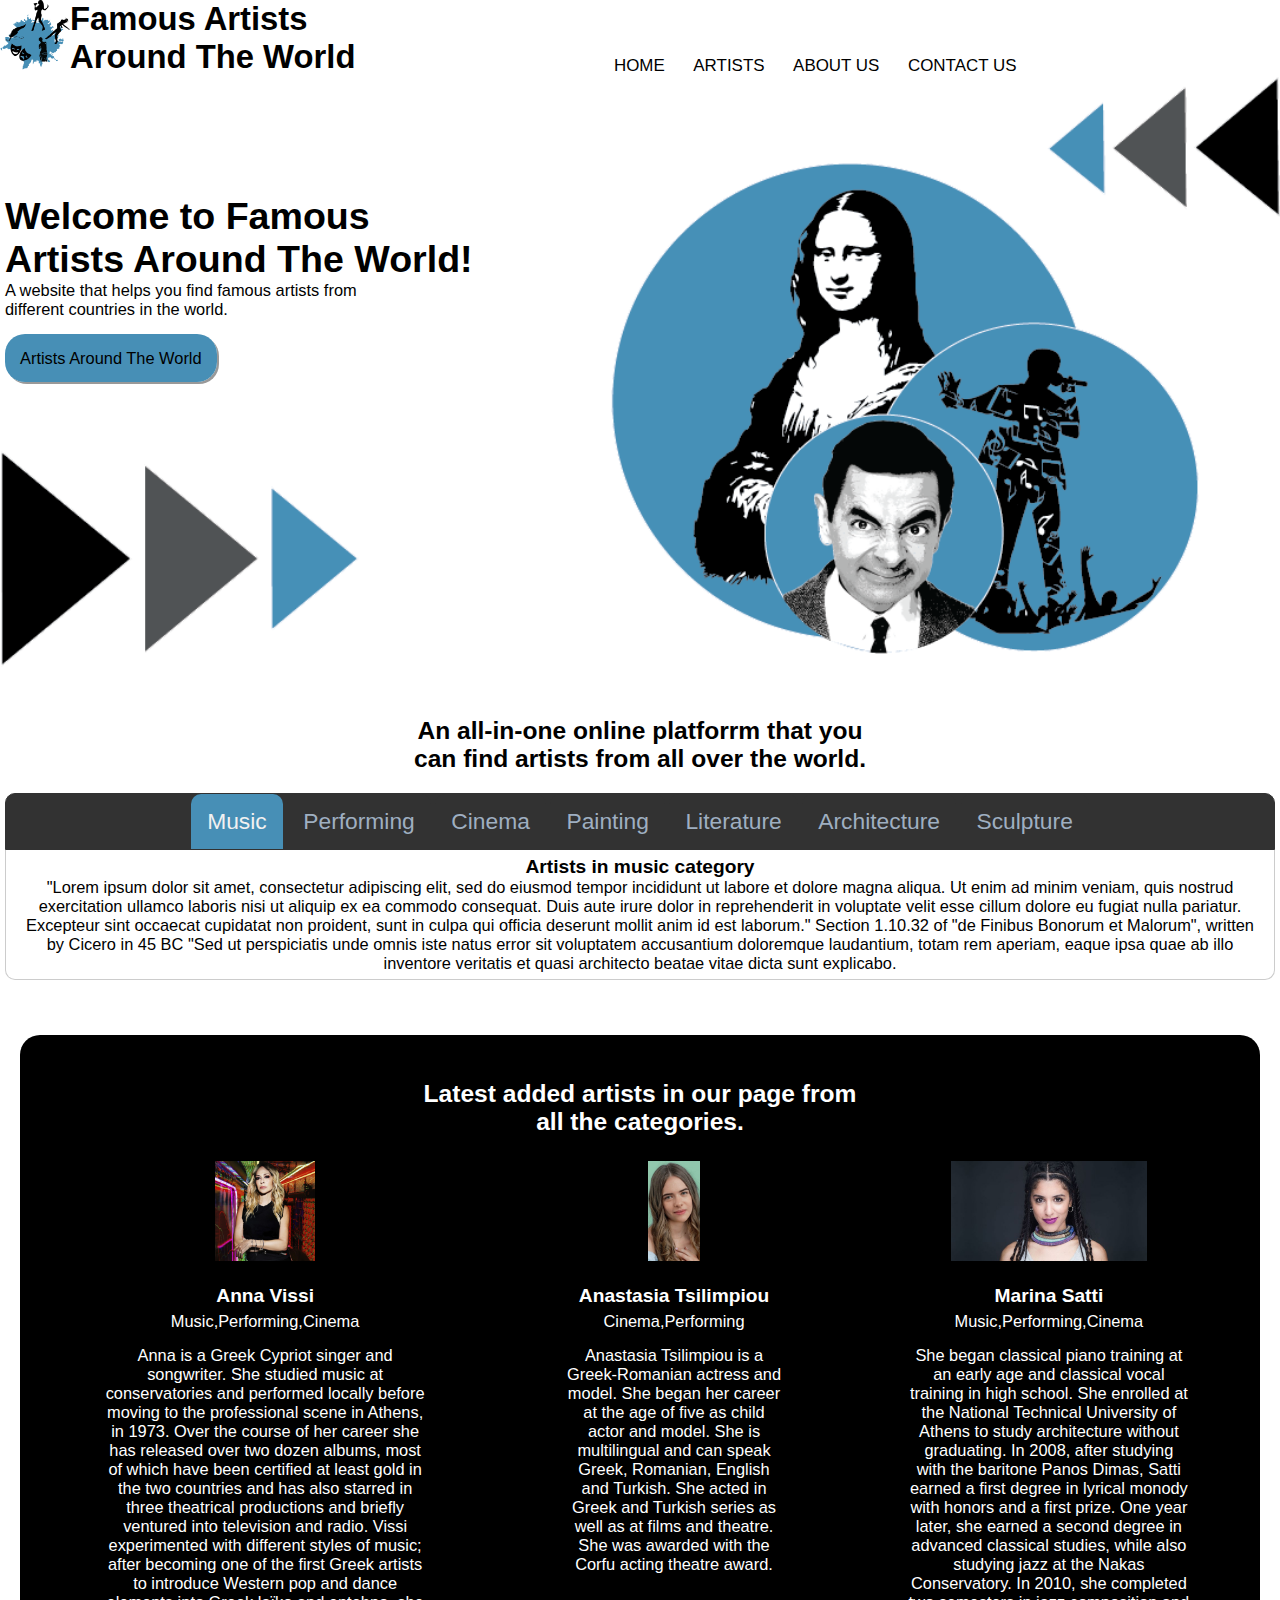
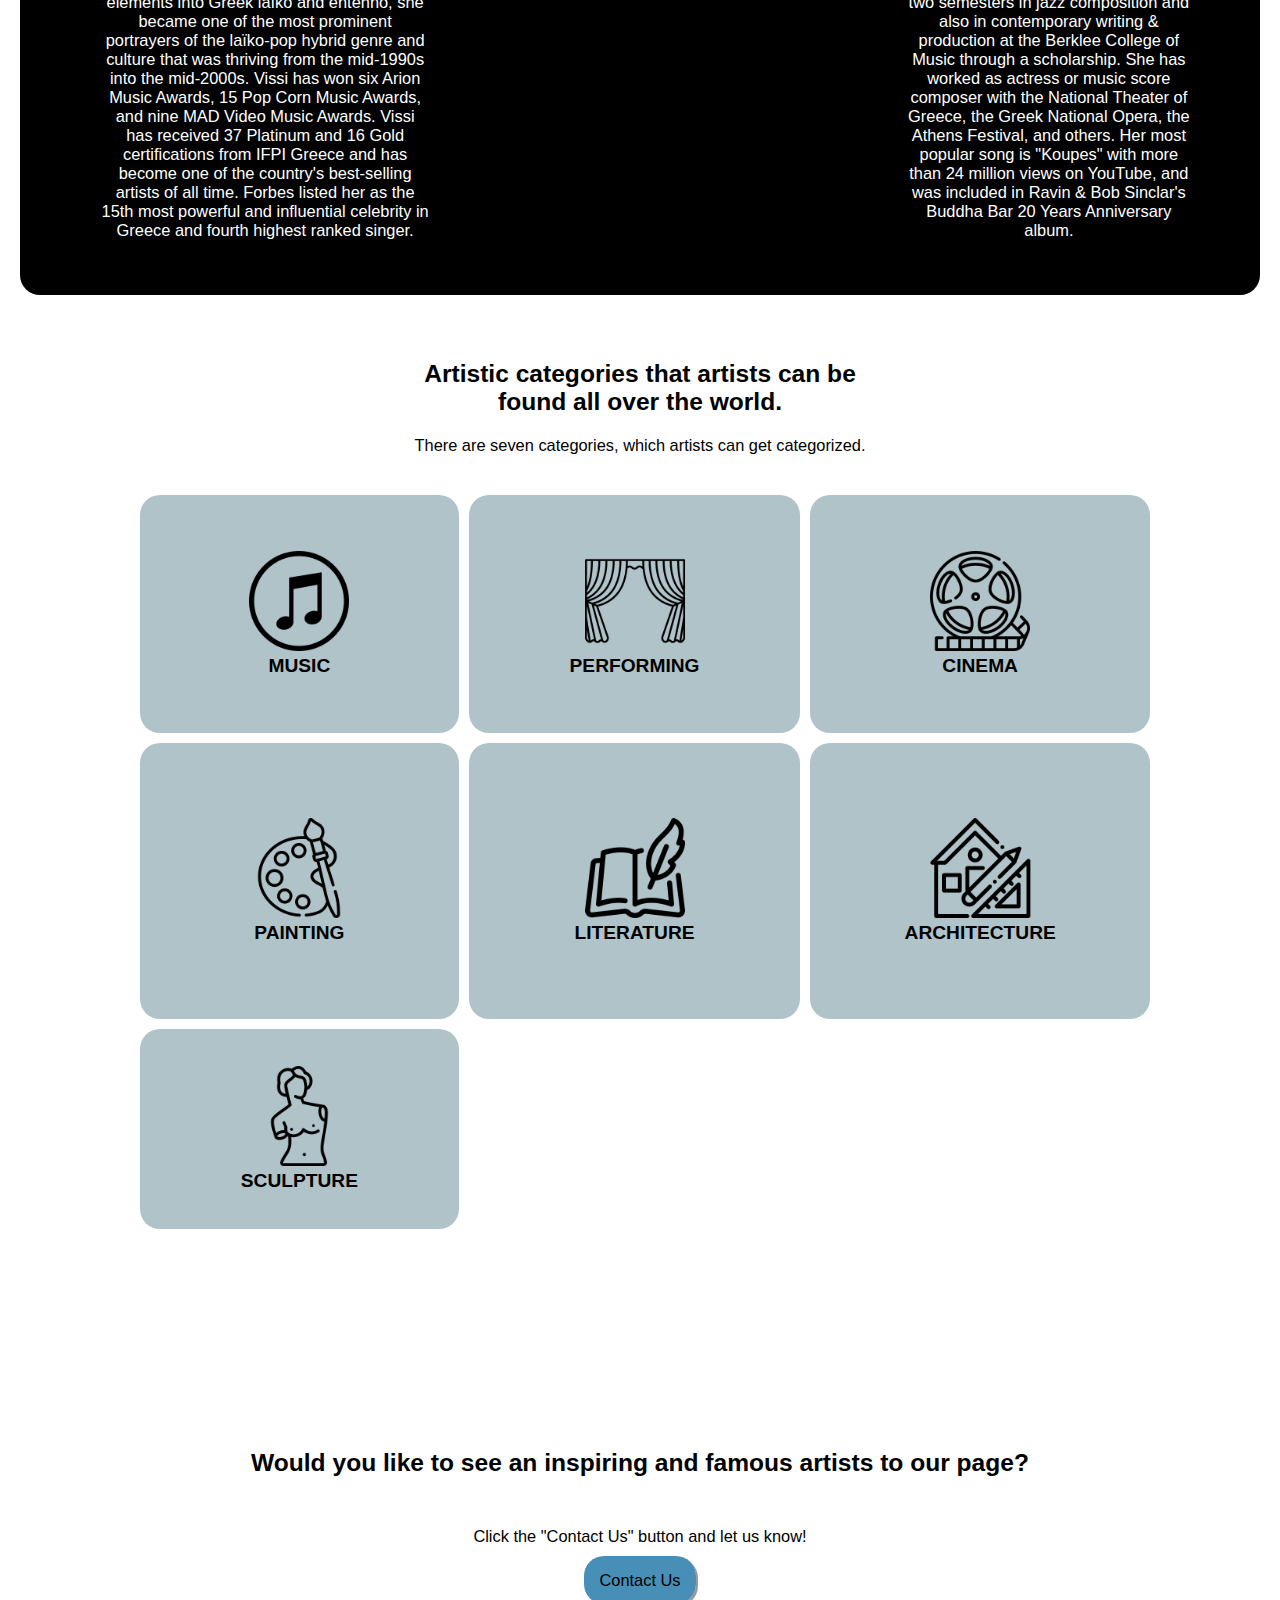
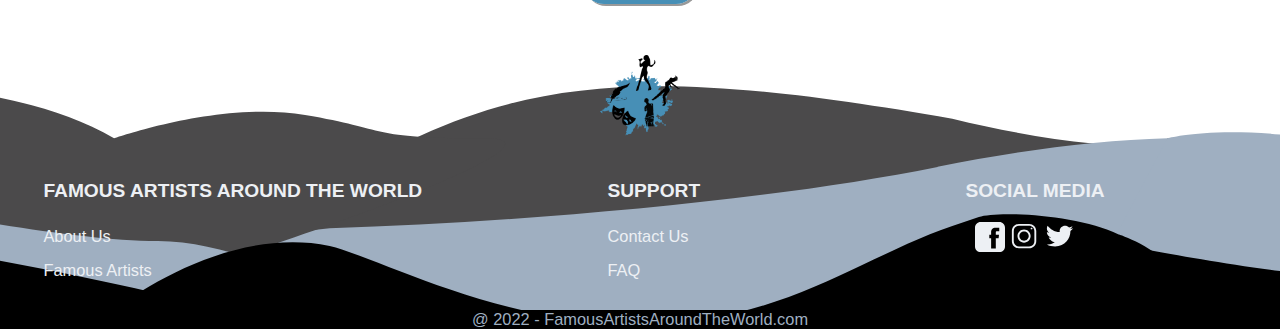
<file: index.html>
<!DOCTYPE html>
<html lang="en">
  
  <head>
    <meta name="viewport" content="width=device-width">
    <title>Famous Artists Around The World</title>
    <link rel="icon" type="image/x-icon" href="./images/artists_logo.png">
    <link rel="stylesheet" type="text/css" href="./css/styles.css" />
    <script src="./js/myfunctions.js"></script>
  </head>
  
  <body onload="getLatestArtists()">
    
    <div class="intro-section">
      
      <header>
        <div class="header-logo">
          <a href="./index.html"><img src="./images/artists_logo.png" alt="Logo" width="70" /></a>

          <h1 class="logo-heading">Famous Artists<br>Around The World</h1>
        </div>
        
        <div class="nav-bar">
          <a href="./index.html">HOME</a>
          <a href="./artists.html">ARTISTS</a>
          <a href="./aboutus.html">ABOUT US</a>
          <a href="./contactus.html">CONTACT US</a>
        </div>

        <input type="checkbox" id="hamburger-input" class="burger-shower" onchange="showOrHideElement('welcome')"/>
        <label id="hamburger-menu" for="hamburger-input">
          <nav id="sidebar-menu">
            <h3>Menu</h3>
            <a href="./index.html">HOME</a>
            <a href="./artists.html">ARTISTS</a>
            <a href="./aboutus.html">ABOUT US</a>
            <a href="./contactus.html">CONTACT US</a>
          </nav>
        </label>

        <div class="overlay"></div>
      </header>
      
      <div id="welcome" class="welcome-section">
        <img src="./images/artist background.png" alt="" />
        <div class="welcome-text">
          <h1>Welcome to Famous<br>Artists Around The World!</h1>
          <p>A website that helps you find famous artists from<br>different countries in the world.</p>
          
          <a class="body-btn" href="./artists.html">Artists Around The World</a>
        </div>
      </div>
    </div>
    
    
    <div class="artists-in-categories-section section" >
      <h2>An all-in-one online platforrm that you<br>can find artists from all over the world.</h2>
      <div class="tabs-container">
        <div class="tab">
          <button class="tablinks active" onclick="openCategory(event, 'Music')">Music</button>
          <button class="tablinks" onclick="openCategory(event, 'Performing')">Performing</button>
          <button class="tablinks" onclick="openCategory(event, 'Cinema')">Cinema</button>
          <button class="tablinks" onclick="openCategory(event, 'Painting')">Painting</button>
          <button class="tablinks" onclick="openCategory(event, 'Literature')">Literature</button>
          <button class="tablinks" onclick="openCategory(event, 'Architecture')">Architecture</button>
          <button class="tablinks" onclick="openCategory(event, 'Sculpture')">Sculpture</button>
        </div>

        <div id="Music" class="tabcontent">
          <h3>Artists in music category</h3>
          <p>"Lorem ipsum dolor sit amet, consectetur adipiscing elit, sed do eiusmod tempor incididunt ut labore et dolore magna aliqua. Ut enim ad minim veniam, quis nostrud exercitation ullamco laboris nisi ut aliquip ex ea commodo consequat. Duis aute irure dolor in reprehenderit in voluptate velit esse cillum dolore eu fugiat nulla pariatur. Excepteur sint occaecat cupidatat non proident, sunt in culpa qui officia deserunt mollit anim id est laborum."

            Section 1.10.32 of "de Finibus Bonorum et Malorum", written by Cicero in 45 BC
            "Sed ut perspiciatis unde omnis iste natus error sit voluptatem accusantium doloremque laudantium, totam rem aperiam, eaque ipsa quae ab illo inventore veritatis et quasi architecto beatae vitae dicta sunt explicabo.</p>
        </div>
        
        <div id="Performing" class="tabcontent">
          <h3>Artists in performing category</h3>
          <p>"Lorem ipsum dolor sit amet, consectetur adipiscing elit, sed do eiusmod tempor incididunt ut labore et dolore magna aliqua. Ut enim ad minim veniam, quis nostrud exercitation ullamco laboris nisi ut aliquip ex ea commodo consequat. Duis aute irure dolor in reprehenderit in voluptate velit esse cillum dolore eu fugiat nulla pariatur. Excepteur sint occaecat cupidatat non proident, sunt in culpa qui officia deserunt mollit anim id est laborum."

            Section 1.10.32 of "de Finibus Bonorum et Malorum", written by Cicero in 45 BC
            "Sed ut perspiciatis unde omnis iste natus error sit voluptatem accusantium doloremque laudantium, totam rem aperiam, eaque ipsa quae ab illo inventore veritatis et quasi architecto beatae vitae dicta sunt explicabo.</p>
        </div>

        <div id="Cinema" class="tabcontent">
          <h3>Artists in cinema category</h3>
          <p>"Lorem ipsum dolor sit amet, consectetur adipiscing elit, sed do eiusmod tempor incididunt ut labore et dolore magna aliqua. Ut enim ad minim veniam, quis nostrud exercitation ullamco laboris nisi ut aliquip ex ea commodo consequat. Duis aute irure dolor in reprehenderit in voluptate velit esse cillum dolore eu fugiat nulla pariatur. Excepteur sint occaecat cupidatat non proident, sunt in culpa qui officia deserunt mollit anim id est laborum."

            Section 1.10.32 of "de Finibus Bonorum et Malorum", written by Cicero in 45 BC
            "Sed ut perspiciatis unde omnis iste natus error sit voluptatem accusantium doloremque laudantium, totam rem aperiam, eaque ipsa quae ab illo inventore veritatis et quasi architecto beatae vitae dicta sunt explicabo.</p>
        </div>

        <div id="Painting" class="tabcontent">
          <h3>Artists in painting category</h3>
          <p>"Lorem ipsum dolor sit amet, consectetur adipiscing elit, sed do eiusmod tempor incididunt ut labore et dolore magna aliqua. Ut enim ad minim veniam, quis nostrud exercitation ullamco laboris nisi ut aliquip ex ea commodo consequat. Duis aute irure dolor in reprehenderit in voluptate velit esse cillum dolore eu fugiat nulla pariatur. Excepteur sint occaecat cupidatat non proident, sunt in culpa qui officia deserunt mollit anim id est laborum."

            Section 1.10.32 of "de Finibus Bonorum et Malorum", written by Cicero in 45 BC
            "Sed ut perspiciatis unde omnis iste natus error sit voluptatem accusantium doloremque laudantium, totam rem aperiam, eaque ipsa quae ab illo inventore veritatis et quasi architecto beatae vitae dicta sunt explicabo.</p>
        </div>

        <div id="Literature" class="tabcontent">
          <h3>Artists in literature category</h3>
          <p>"Lorem ipsum dolor sit amet, consectetur adipiscing elit, sed do eiusmod tempor incididunt ut labore et dolore magna aliqua. Ut enim ad minim veniam, quis nostrud exercitation ullamco laboris nisi ut aliquip ex ea commodo consequat. Duis aute irure dolor in reprehenderit in voluptate velit esse cillum dolore eu fugiat nulla pariatur. Excepteur sint occaecat cupidatat non proident, sunt in culpa qui officia deserunt mollit anim id est laborum."

            Section 1.10.32 of "de Finibus Bonorum et Malorum", written by Cicero in 45 BC
            "Sed ut perspiciatis unde omnis iste natus error sit voluptatem accusantium doloremque laudantium, totam rem aperiam, eaque ipsa quae ab illo inventore veritatis et quasi architecto beatae vitae dicta sunt explicabo.</p>
        </div>

        <div id="Architecture" class="tabcontent">
          <h3>Artists in architecture category</h3>
          <p>"Lorem ipsum dolor sit amet, consectetur adipiscing elit, sed do eiusmod tempor incididunt ut labore et dolore magna aliqua. Ut enim ad minim veniam, quis nostrud exercitation ullamco laboris nisi ut aliquip ex ea commodo consequat. Duis aute irure dolor in reprehenderit in voluptate velit esse cillum dolore eu fugiat nulla pariatur. Excepteur sint occaecat cupidatat non proident, sunt in culpa qui officia deserunt mollit anim id est laborum."

            Section 1.10.32 of "de Finibus Bonorum et Malorum", written by Cicero in 45 BC
            "Sed ut perspiciatis unde omnis iste natus error sit voluptatem accusantium doloremque laudantium, totam rem aperiam, eaque ipsa quae ab illo inventore veritatis et quasi architecto beatae vitae dicta sunt explicabo.</p>
        </div>

        <div id="Sculpture" class="tabcontent">
          <h3>Artists in sculpture category</h3>
          <p>"Lorem ipsum dolor sit amet, consectetur adipiscing elit, sed do eiusmod tempor incididunt ut labore et dolore magna aliqua. Ut enim ad minim veniam, quis nostrud exercitation ullamco laboris nisi ut aliquip ex ea commodo consequat. Duis aute irure dolor in reprehenderit in voluptate velit esse cillum dolore eu fugiat nulla pariatur. Excepteur sint occaecat cupidatat non proident, sunt in culpa qui officia deserunt mollit anim id est laborum."

            Section 1.10.32 of "de Finibus Bonorum et Malorum", written by Cicero in 45 BC
            "Sed ut perspiciatis unde omnis iste natus error sit voluptatem accusantium doloremque laudantium, totam rem aperiam, eaque ipsa quae ab illo inventore veritatis et quasi architecto beatae vitae dicta sunt explicabo.</p>
        </div>
        
      </div>
    </div>

    <div class="latest-artists-section section">
      <h2>Latest added artists in our page from<br>all the categories.</h2>

      <div class="latest-artists">
        <div id="latest-artist-1" class="artist-card">
          <img src="./images/unknown-picture.png" alt="Arstist Image" height="100" />
          <h3>Artist's Name</h3>
          <p>Artist's Category</p>
          <p class="artist-details">Lorem ipsum sit amet, consectetur adipiscing elit, sed do elusmod tempor incididunt ut labore et dolore magna aliqua.</p>
        </div>

        <div id="latest-artist-2" class="artist-card">
          <img src="./images/unknown-picture.png" alt="Arstist Image" height="100" />
          <h3>Artist's Name</h3>
          <p>Artist's Category</p>
          <p class="artist-details">Lorem ipsum sit amet, consectetur adipiscing elit, sed do elusmod tempor incididunt ut labore et dolore magna aliqua.</p>
        </div>

        <div id="latest-artist-3" class="artist-card">
          <img src="./images/unknown-picture.png" alt="Arstist Image" height="100" />
          <h3>Artist's Name</h3>
          <p>Artist's Category</p>
          <p class="artist-details">Lorem ipsum sit amet, consectetur adipiscing elit, sed do elusmod tempor incididunt ut labore et dolore magna aliqua.</p>
        </div>
      </div>
    </div>
    
    
    <div class="categories-details-section section">
      <h2>Artistic categories that artists can be<br>found all over the world.</h2>
      <p>There are seven categories, which artists can get categorized.</p>

      <div class="category-card-container">
        <div class="category-card">
          <div class="top-layer" id="music-top" onmouseover="showOrHideElement('music-top')" onmouseout="showOrHideElement('music-top')">
            <div>
              <img src="./images/icons/music.png" alt="Category Image" height="100" />
              <h3>MUSIC</h3>
            </div>
          </div>
          <img src="./images/icons/music.png" alt="Category Image" height="30" />
          <h3>Music</h3>
          <p class="category-details">Music is generally defined as the art of arranging sound to create some combination of form, harmony, melody, rhythm or otherwise expressive content. Exact definitions of music vary considerably around the world, though it is an aspect of all human societies, a cultural universal.</p>
        </div>
        
        <div class="category-card">
          <div class="top-layer" id="performing-top" onmouseover="showOrHideElement('performing-top')" onmouseout="showOrHideElement('performing-top')">
            <div>
              <img src="./images/icons/performing.png" alt="Category Image" height="100" />
              <h3>PERFORMING</h3>
            </div>
          </div>
          <img src="../images/icons/performing.png" alt="Category Image" height="30" />
          <h3>Performing</h3>
          <p class="category-details">Performing is an act of staging or presenting a play, concert, or other form of entertainment. It is also defined as the action or process of carrying out or accomplishing an action, task, or function.</p>
        </div>
        
        <div class="category-card">
          <div class="top-layer" id="cinema-top" onmouseover="showOrHideElement('cinema-top')" onmouseout="showOrHideElement('cinema-top')">
            <div>
              <img src="./images/icons/cinema.png" alt="Category Image" height="100" />
              <h3>CINEMA</h3>
            </div>
          </div>
          <img src="./images/icons/cinema.png" alt="Category Image" height="30" />
          <h3>Cinema</h3>
          <p class="category-details">Art cinema is often defined as an artistic or experimental work expressing symbolic meaning through the medium of film. It is ambiguous, aesthetically rich , complex, and sadly it's often defined as commercially unfit for the mass audience.</p>
        </div>
        
        <div class="category-card">
          <div class="top-layer" id="painting-top" onmouseover="showOrHideElement('painting-top')" onmouseout="showOrHideElement('painting-top')">
            <div>
              <img src="./images/icons/painting.png" alt="Category Image" height="100" />
              <h3>PAINTING</h3>
            </div>
          </div>
          <img src="./images/icons/painting.png" alt="Category Image" height="30" />
          <h3>Painting</h3>
          <p class="category-details">Painting is the practice of applying paint, pigment, color or other medium to a solid surface. The medium is commonly applied to the base with a brush, but other implements, such as knives, sponges, and airbrushes, can be used.
            <br>In art, the term painting describes both the act and the result of the action.</p>
        </div>
        
        <div class="category-card">
          <div class="top-layer" id="literature-top" onmouseover="showOrHideElement('literature-top')" onmouseout="showOrHideElement('literature-top')">
            <div>
              <img src="./images/icons/literature.png" alt="Category Image" height="100" />
              <h3>LITERATURE</h3>
            </div>
          </div>
          <img src="./images/icons/literature.png" alt="Category Image" height="30" />
          <h3>Literature</h3>
          <p class="category-details">Literature broadly is any collection of written work, but it is also used more narrowly for writings specifically considered to be an art form, especially prose fiction, drama, and poetry. In recent centuries, the definition has expanded to include oral literature, much of which has been transcribed.</p>
        </div>
        
        <div class="category-card">
          <div class="top-layer" id="architecture-top" onmouseover="showOrHideElement('architecture-top')" onmouseout="showOrHideElement('architecture-top')">
            <div>
              <img src="./images/icons/architecture.png" alt="Category Image" height="100" />
              <h3>ARCHITECTURE</h3>
            </div>
          </div>
          <img src="./images/icons/architecture.png" alt="Category Image" height="30" />
          <h3>Architecture</h3>
          <p class="category-details">Architecture is the art and technique of designing and building, as distinguished from the skills associated with construction. It is both the process and the product of sketching, conceiving, planning, designing, and constructing buildings or other structures. Architectural works, in the material form of buildings, are often perceived as cultural symbols and as works of art.</p>
        </div>
        
        <div class="category-card">
          <div class="top-layer" id="sculpture-top" onmouseover="showOrHideElement('sculpture-top')" onmouseout="showOrHideElement('sculpture-top')">
            <div>
              <img src="./images/icons/sculpture.png" alt="Category Image" height="100" />
              <h3>SCULPTURE</h3>
            </div>
          </div>
          <img src="./images/icons/sculpture.png" alt="Category Image" height="30" />
          <h3>Sculpture</h3>
          <p class="category-details">Sculpture is the branch of the visual arts that operates in three dimensions. Sculpture is the three-dimensional art work which is physically presented in the dimensions of height, width and depth. It is one of the plastic arts.</p>
        </div>
      </div>
    </div>
    
    <div class="contact-us-section section">
      <h2>Would you like to see an inspiring and famous artists to our page?</h2>
      <p>Click the "Contact Us" button and let us know!</p>
      
      <a class="body-btn" href="./contactus.html">Contact Us</a>
    </div>
    
    <footer>
      
      <img src="./images/artists_logo.png" alt="Logo" width="80" />
      
      <div class="footer-links">
        <div class="column">
          <h3>FAMOUS ARTISTS AROUND THE WORLD</h3>
          <a href="./aboutus.html">About Us</a>
          <a href="./artists.html">Famous Artists</a>
        </div>
        
        <div class="column">
          <h3>SUPPORT</h3>
          <a href="./contactus.html">Contact Us</a>
          <a href="./contactus.html#faq">FAQ</a>
        </div>
        
        <div class="column">
          <h3>SOCIAL MEDIA</h3>
          
          <div class="social-media-icons">
            <a href="https://www.facebook.com" target="_blank">
              <img src="./images/fb-icon.svg" alt="Facebook Icon" width="30"/></a>
            <a href="https://www.instagram.com" target="_blank">
              <img src="./images/insta-icon.svg" alt="Instagram Icon" width="30"/></a>
            <a href="https://www.twitter.com" target="_blank">
              <img src="./images/twitter-icon.svg" alt="Twitter Icon" width="30"/></a>
          </div>
        </div>
      </div>
      
      <div class="footer-end">
        <p>@ 2022 - FamousArtistsAroundTheWorld.com</p>
      </div>
    </footer>

  </body>
  
</html>
</file>
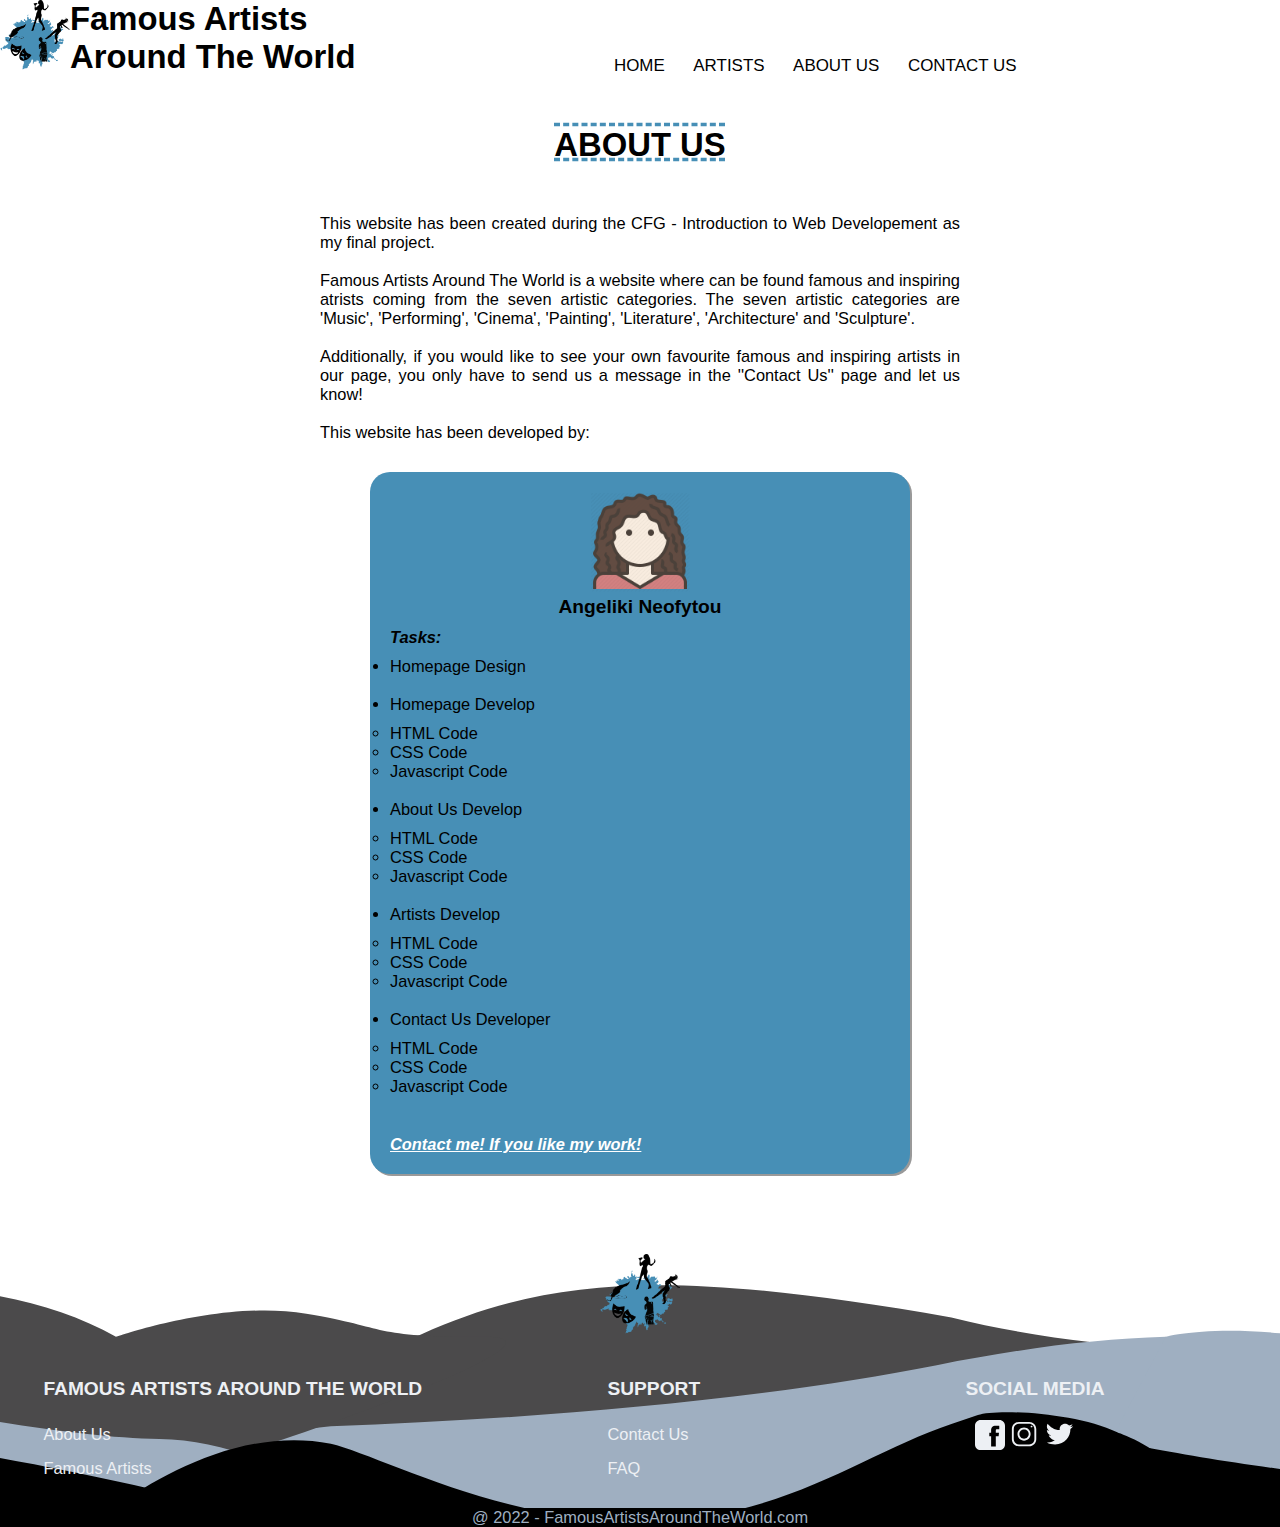
<file: aboutus.html>
<!DOCTYPE html>
<html lang="en">
  
  <head>
    <meta name="viewport" content="width=device-width">
    <title>Famous Artists Around The World</title>
    <link rel="icon" type="image/x-icon" href="./images/artists_logo.png">
    <link rel="stylesheet" type="text/css" href="./css/styles.css" />
    <script src="./js/myfunctions.js"></script>
  </head>
  
  <body>
    
    <div class="intro-section">
      
      <header>
        <div class="header-logo">
          <a href="./index.html"><img src="./images/artists_logo.png" alt="Logo" width="70" /></a>

          <h1 class="logo-heading">Famous Artists<br>Around The World</h1>
        </div>

        <div class="nav-bar">
          <a href="./index.html">HOME</a>
          <a href="./artists.html">ARTISTS</a>
          <a href="./aboutus.html">ABOUT US</a>
          <a href="./contactus.html">CONTACT US</a>
        </div>

        <input type="checkbox" id="hamburger-input" class="burger-shower" />
        <label id="hamburger-menu" for="hamburger-input">
          <nav id="sidebar-menu">
            <h3>Menu</h3>
            <a href="./index.html">HOME</a>
            <a href="./artists.html">ARTISTS</a>
            <a href="./aboutus.html">ABOUT US</a>
            <a href="./contactus.html">CONTACT US</a>
          </nav>
        </label>

        <div class="overlay"></div>
      </header>
      
      <div class="header-section">
          <h1>ABOUT US</h1>
      </div>
    </div>

    <main>
        <p class="about-text">
          This website has been created during the CFG - Introduction to Web Developement as my final project.
          <br><br>
          Famous Artists Around The World is a website where can be found famous and inspiring 
          atrists coming from the seven artistic categories. The seven artistic categories are 'Music', 'Performing',
           'Cinema', 'Painting', 'Literature', 'Architecture' and 'Sculpture'. 
           <br><br>
           Additionally, if you would like to see your own favourite famous and inspiring artists in our page, 
           you only have to send us a message in the ''Contact Us'' page and let us know!
           <br><br>
          This website has been developed by:
          <br>
        </p>
        <div class="developers">
            <div class="developer">
                <img src="./images/dev-img.png" alt="Developer 1 Picture" height="100" />
                <h3>Angeliki Neofytou</h3>
                <p><strong><em>Tasks:</em></b></strong>
                    <ul>
                        <li>Homepage Design</li>
                        <br>
                        <li>Homepage Develop
                          <ul>
                            <li>HTML Code</li>
                            <li>CSS Code</li>
                            <li>Javascript Code</li>
                          </ul>
                        </li>
                        <br>
                        <li>About Us Develop
                          <ul>
                            <li>HTML Code</li>
                            <li>CSS Code</li>
                            <li>Javascript Code</li>
                          </ul>
                        </li>
                        <br>
                        <li>Artists Develop
                          <ul>
                            <li>HTML Code</li>
                            <li>CSS Code</li>
                            <li>Javascript Code</li>
                          </ul>
                        </li>
                        <br>
                        <li>Contact Us Developer
                          <ul>
                            <li>HTML Code</li>
                            <li>CSS Code</li>
                            <li>Javascript Code</li>
                          </ul>
                        </li>
                    </ul>
                </p>
                <br>
                <p><strong><em><a style="color: #ffffff;" href="https://www.linkedin.com/in/angeliki-neofytou-88526019b/" target="_blank">Contact me! If you like my work!</a></em></b></strong>
            </div>
        </div>
    </main>


    <footer>
      
        <img src="./images/artists_logo.png" alt="Logo" width="80" />
        
        <div class="footer-links">
          <div class="column">
            <h3>FAMOUS ARTISTS AROUND THE WORLD</h3>
            <a href="./aboutus.html">About Us</a>
            <a href="./artists.html">Famous Artists</a>
          </div>
          
          <div class="column">
            <h3>SUPPORT</h3>
            <a href="./contactus.html">Contact Us</a>
            <a href="./contactus.html#faq">FAQ</a>
          </div>
          
          <div class="column">
            <h3>SOCIAL MEDIA</h3>
            
            <div class="social-media-icons">
              <a href="https://www.facebook.com" target="_blank">
                <img src="./images/fb-icon.svg" alt="Facebook Icon" width="30"/></a>
              <a href="https://www.instagram.com" target="_blank">
                <img src="./images/insta-icon.svg" alt="Instagram Icon" width="30"/></a>
              <a href="https://www.twitter.com" target="_blank">
                <img src="./images/twitter-icon.svg" alt="Twitter Icon" width="30"/></a>
            </div>
          </div>
        </div>
        
        <div class="footer-end">
          <p>@ 2022 - FamousArtistsAroundTheWorld.com</p>
        </div>
      </footer>
    </body>
</html>
</file>
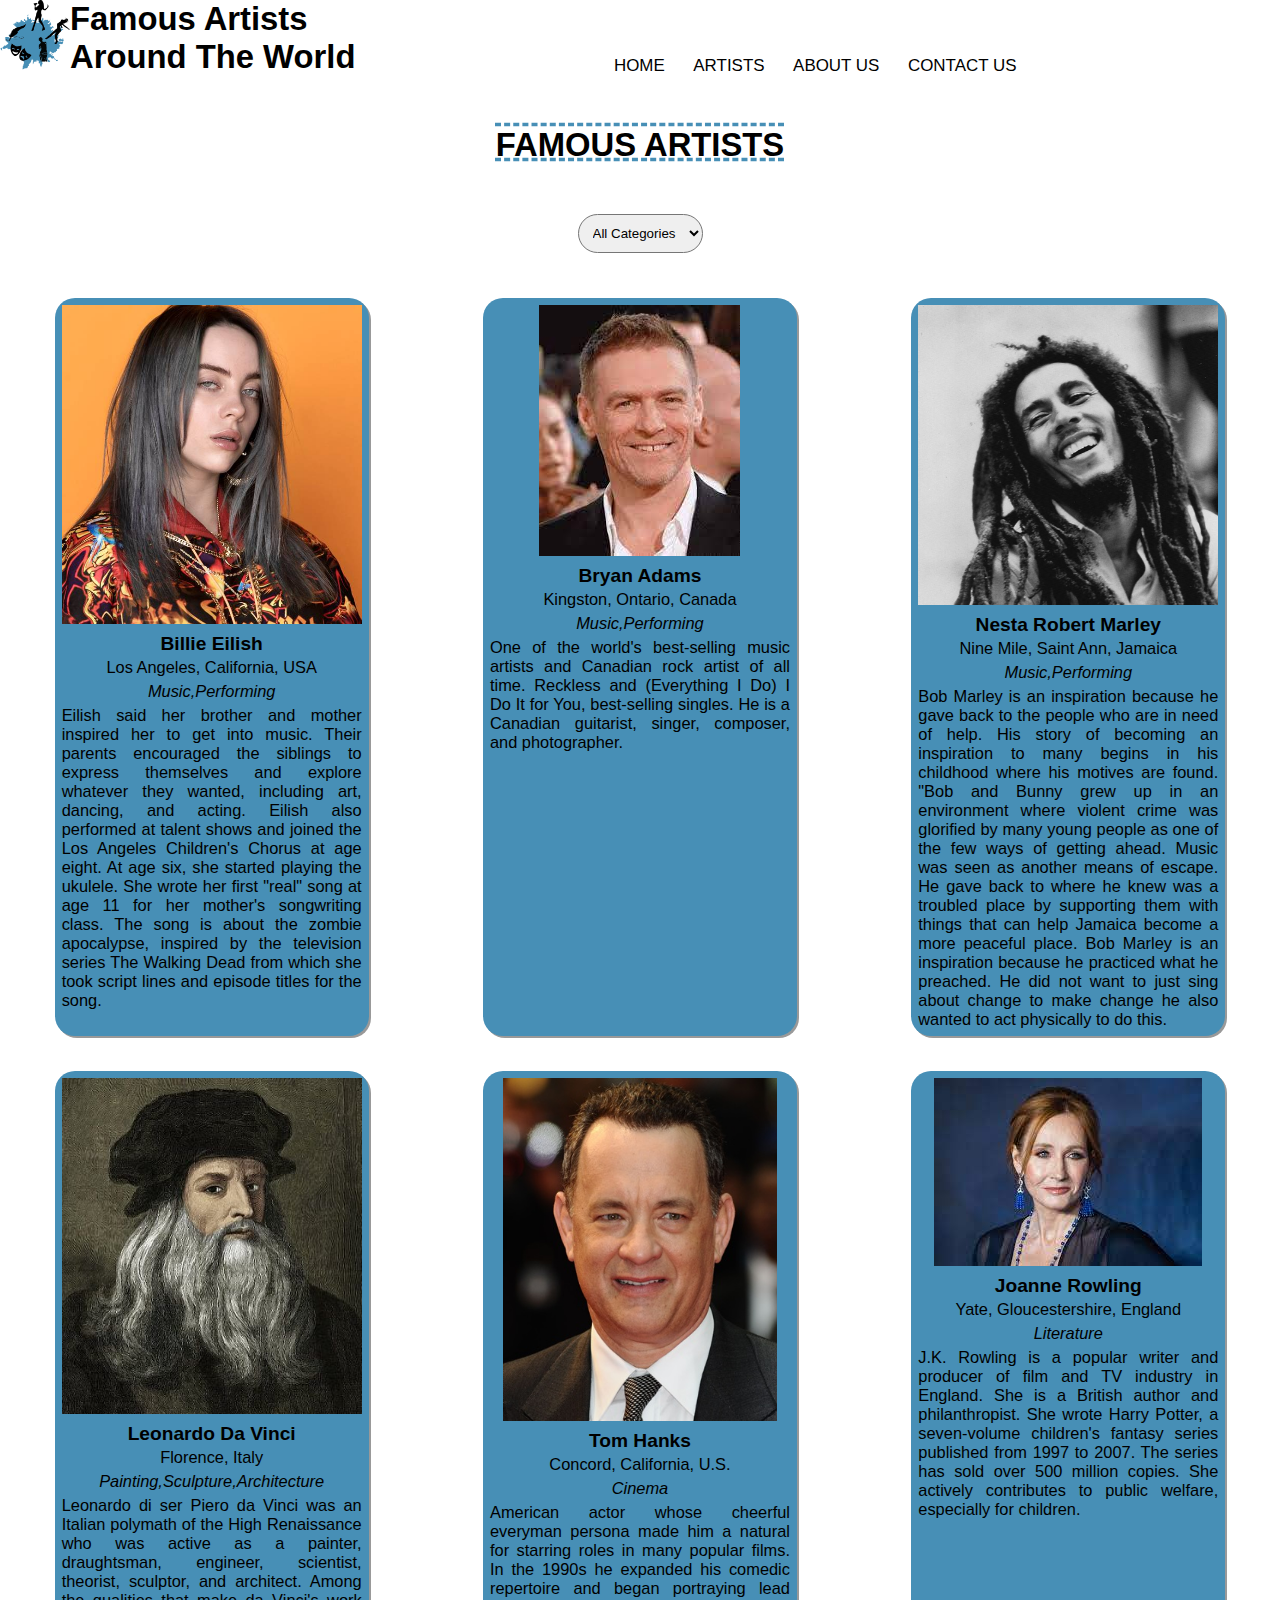
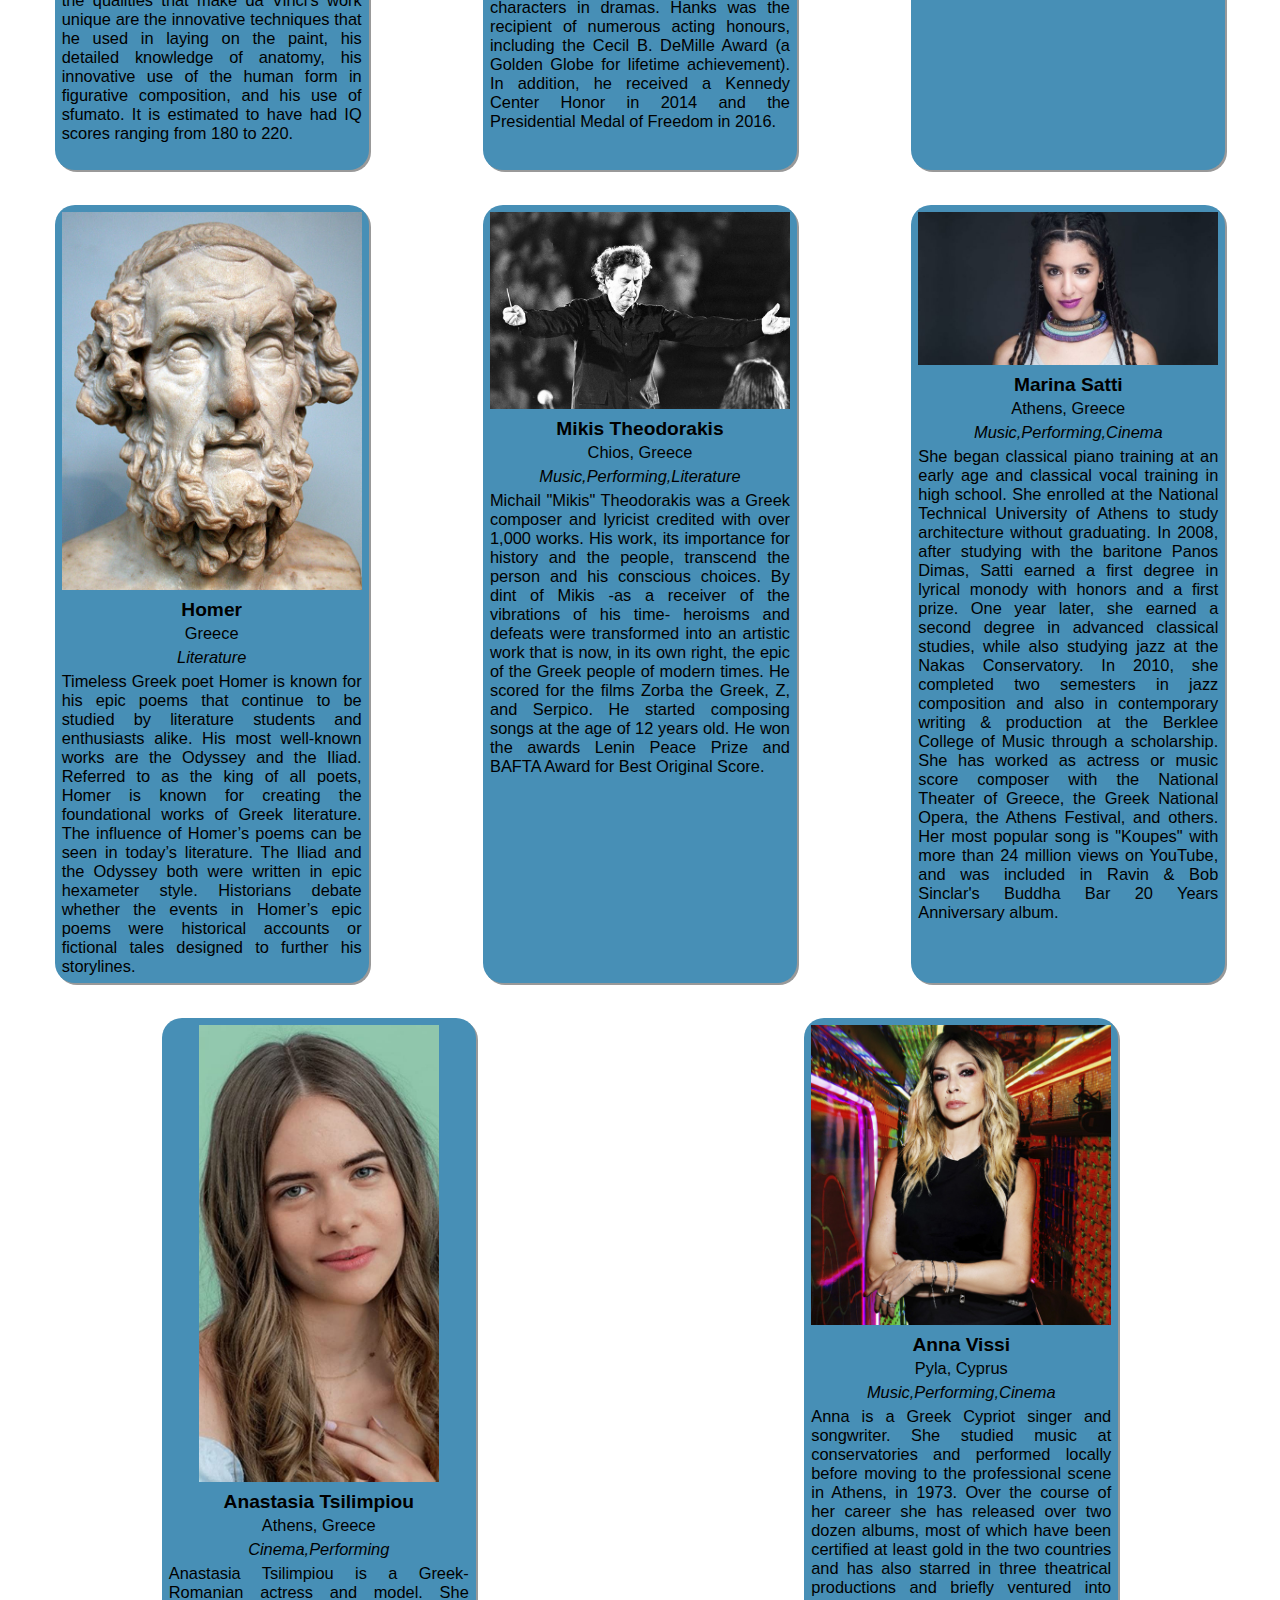
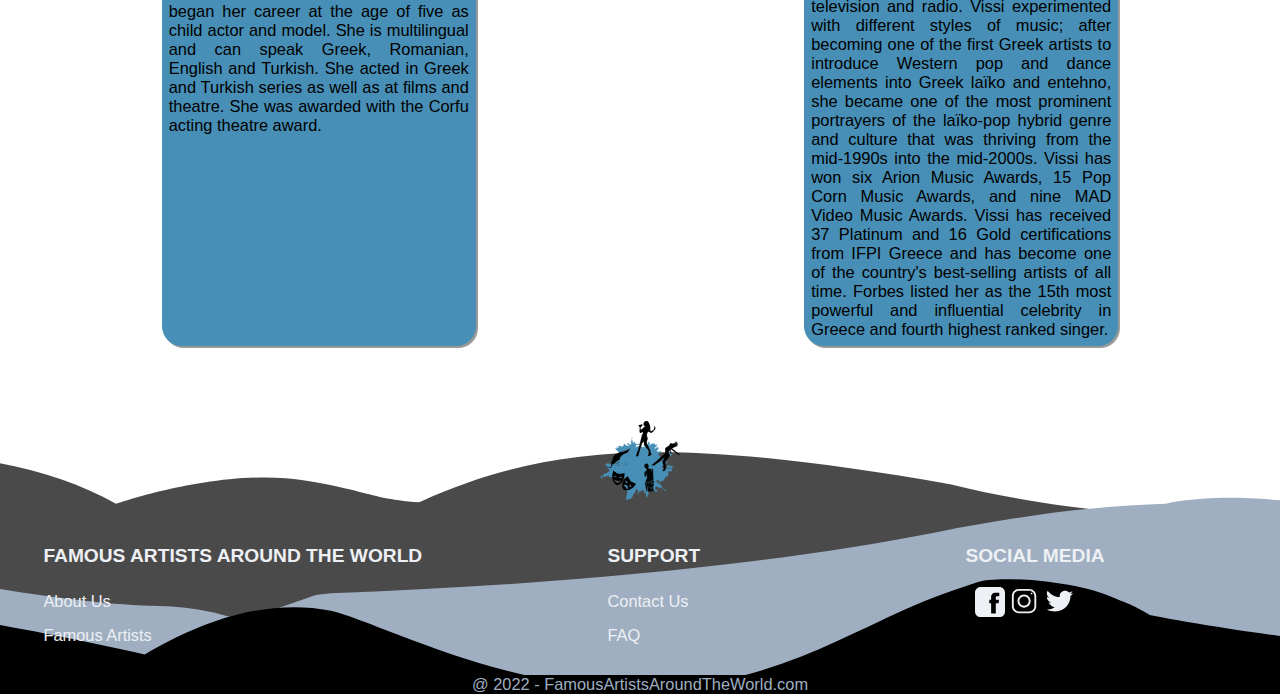
<file: artists.html>
<!DOCTYPE html>
<html lang="en">
  
  <head>
    <meta name="viewport" content="width=device-width">
    <title>Famous Artists Around The World</title>
    <link rel="icon" type="image/x-icon" href="./images/artists_logo.png">
    <link rel="stylesheet" type="text/css" href="./css/styles.css" />
    <script src="./js/myfunctions.js"></script>
  </head>
  
  <body onload="showArtists('0')">
    
    <div class="intro-section">
      
      <header>
        <div class="header-logo">
          <a href="./index.html"><img src="./images/artists_logo.png" alt="Logo" width="70" /></a>

          <h1 class="logo-heading">Famous Artists<br>Around The World</h1>
        </div>

        <div class="nav-bar">
          <a href="./index.html">HOME</a>
          <a href="./artists.html">ARTISTS</a>
          <a href="./aboutus.html">ABOUT US</a>
          <a href="./contactus.html">CONTACT US</a>
        </div>

        <input type="checkbox" id="hamburger-input" class="burger-shower" />
        <label id="hamburger-menu" for="hamburger-input">
          <nav id="sidebar-menu">
            <h3>Menu</h3>
            <a href="./index.html">HOME</a>
            <a href="./artists.html">ARTISTS</a>
            <a href="./aboutus.html">ABOUT US</a>
            <a href="./contactus.html">CONTACT US</a>
          </nav>
        </label>

        <div class="overlay"></div>
      </header>
      
      <div class="header-section">
        <h1>FAMOUS ARTISTS</h1>
      </div>
    </div>

    <main>
      <div class="select-input">
        <select onchange="showArtists(value)">
          <option value="0" selected>All Categories</option>
          <option value="1" >Music</option>
          <option value="2">Performing</option>
          <option value="3">Cinema</option>
          <option value="4">Painting</option>
          <option value="5">Literature</option>
          <option value="6">Architecture</option>
          <option value="7">Sculpture</option>
        </select>
      </div>

      <div id="artists-container" class="artists-container" onload="showArtists('0')"></div>
    </main>


    <footer>
      
        <img src="./images/artists_logo.png" alt="Logo" width="80" />
        
        <div class="footer-links">
          <div class="column">
            <h3>FAMOUS ARTISTS AROUND THE WORLD</h3>
            <a href="./aboutus.html">About Us</a>
            <a href="./artists.html">Famous Artists</a>
          </div>
          
          <div class="column">
            <h3>SUPPORT</h3>
            <a href="./contactus.html">Contact Us</a>
            <a href="./contactus.html#faq">FAQ</a>
          </div>
          
          <div class="column">
            <h3>SOCIAL MEDIA</h3>
            
            <div class="social-media-icons">
              <a href="https://www.facebook.com" target="_blank">
                <img src="./images/fb-icon.svg" alt="Facebook Icon" width="30"/></a>
              <a href="https://www.instagram.com" target="_blank">
                <img src="./images/insta-icon.svg" alt="Instagram Icon" width="30"/></a>
              <a href="https://www.twitter.com" target="_blank">
                <img src="./images/twitter-icon.svg" alt="Twitter Icon" width="30"/></a>
            </div>
          </div>
        </div>
        
        <div class="footer-end">
          <p>@ 2022 - FamousArtistsAroundTheWorld.com</p>
        </div>
      </footer>
    </body>
</html>
</file>
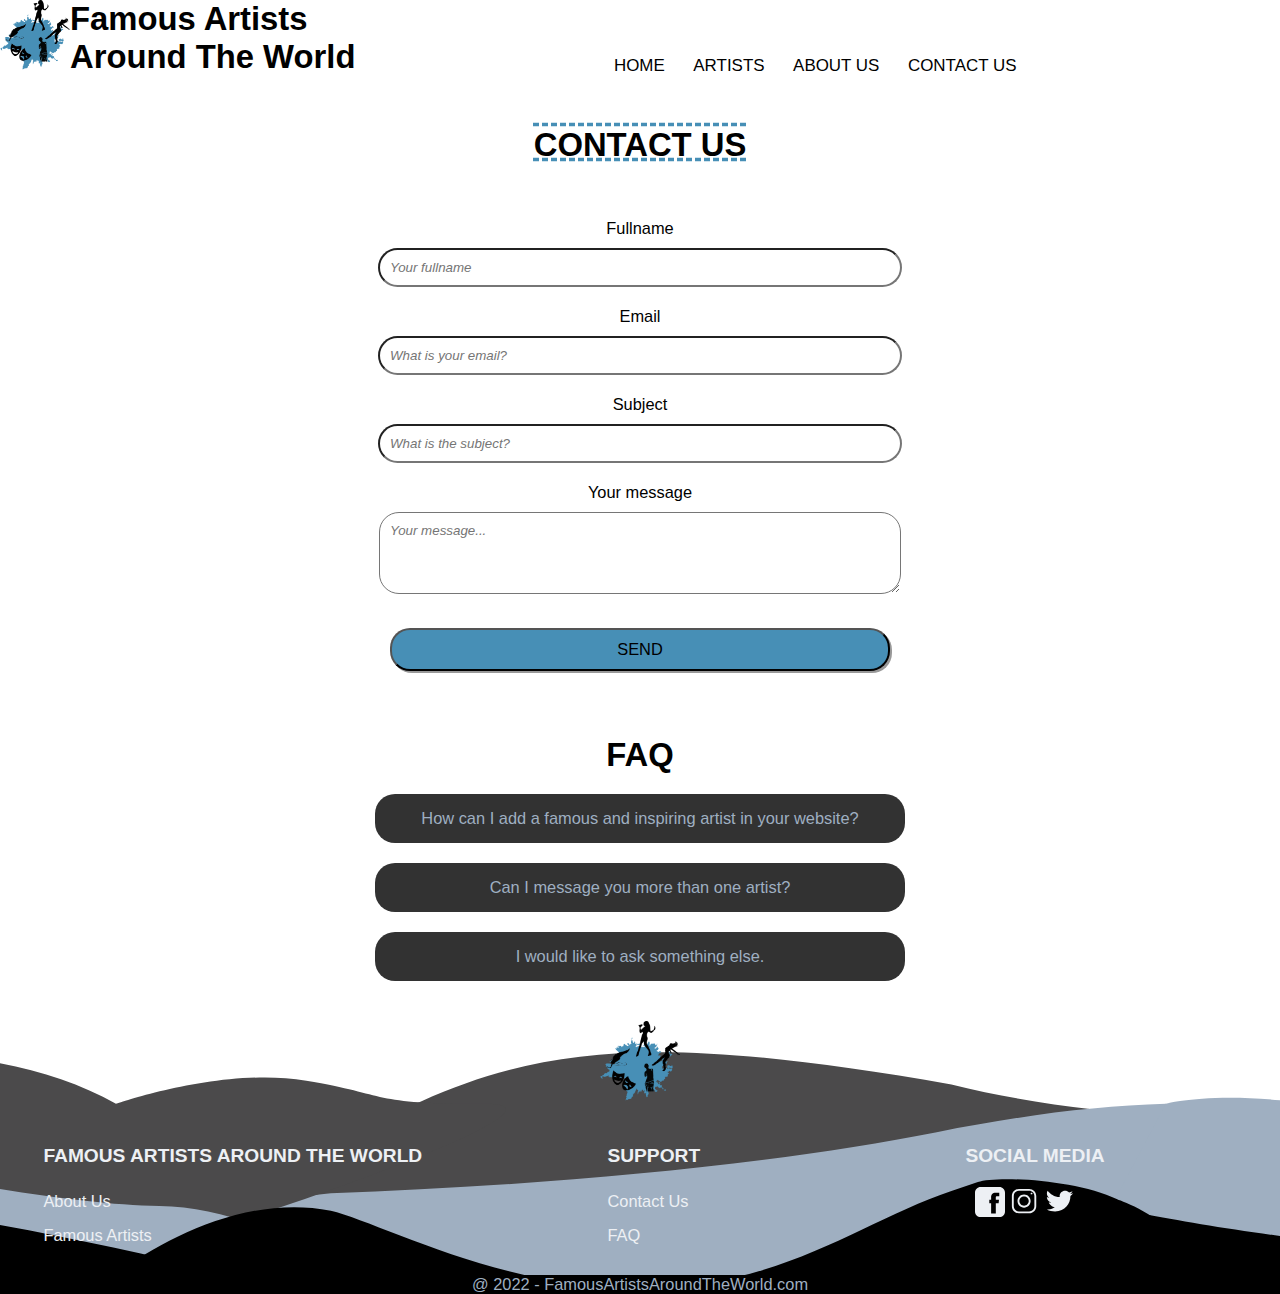
<file: contactus.html>
<!DOCTYPE html>
<html lang="en">
  
  <head>
    <meta name="viewport" content="width=device-width">
    <title>Famous Artists Around The World</title>
    <link rel="icon" type="image/x-icon" href="./images/artists_logo.png">
    <link rel="stylesheet" type="text/css" href="./css/styles.css" />
    <script src="./js/myfunctions.js"></script>
  </head>
  
  <body>
    
    <div class="intro-section">
      
      <header>
        <div class="header-logo">
          <a href="./index.html"><img src="./images/artists_logo.png" alt="Logo" width="70" /></a>

          <h1 class="logo-heading">Famous Artists<br>Around The World</h1>
        </div>

        <div class="nav-bar">
          <a href="./index.html">HOME</a>
          <a href="./artists.html">ARTISTS</a>
          <a href="./aboutus.html">ABOUT US</a>
          <a href="./contactus.html">CONTACT US</a>
        </div>

        <input type="checkbox" id="hamburger-input" class="burger-shower" />
        <label id="hamburger-menu" for="hamburger-input">
          <nav id="sidebar-menu">
            <h3>Menu</h3>
            <a href="./index.html">HOME</a>
            <a href="./artists.html">ARTISTS</a>
            <a href="./aboutus.html">ABOUT US</a>
            <a href="./contactus.html">CONTACT US</a>
          </nav>
        </label>

        <div class="overlay"></div>
      </header>
      
      <div class="header-section">
          <h1>CONTACT US</h1>
      </div>
    </div>

    <main>
      <div id="contact-form" class="contact-form">
        <form onsubmit="sendContactForm()">
          <label for="fullname">Fullname</label>
          <br>
          <input id="fullname" name="fullname" type="text" placeholder="Your fullname" maxlength="30" required/>
          <br>
          <label for="email">Email</label>
          <br>
          <input id="email" name="email" type="email" placeholder="What is your email?" maxlength="60" required />
          <br>
          <label for="subject">Subject</label>
          <br>
          <input id="subject" name="subject" type="text" placeholder="What is the subject?" maxlength="40" required />
          <br>
          <label for="message">Your message</label>
          <br>
          <textarea id="message" name="message" placeholder="Your message..." rows="4" cols="50"></textarea>
          <br>
          <input class="body-btn" type="submit" value="SEND"/>
        </form>
      </div>

      <div class="faq-section" id="faq">
        <h1>FAQ</h1>
        <p id="question1" class="question" onclick="showOrHideElement('answer1')">How can I add a famous and inspiring artist in your website?</p>
        <p id="answer1" class="answer" hidden>If you would like to  add a famous and inspiring artist in our website just fill our contact form. 
          Write as a subject "Add a new artist" and message us their details(name, country, artistic category, a few words).
        </p>
        
        <p id="question2" class="question" onclick="showOrHideElement('answer2')">Can I message you more than one artist?</p>
        <p id="answer2" class="answer" hidden>Yes! Just write as a subject "Add new atists" and their details
          (name, country, artistic category, a few words).
        </p>
        
        <p id="question3" class="question" onclick="showOrHideElement('answer3')">I would like to ask something else.</p>
        <p id="answer3" class="answer" hidden>Please, feel free to message us though the above <a href="#contact-form">contact form</a>
          for any question you have regarding our website!</form></p>
      </div>
    </main>


    <footer>
      
        <img src="./images/artists_logo.png" alt="Logo" width="80" />
        
        <div class="footer-links">
          <div class="column">
            <h3>FAMOUS ARTISTS AROUND THE WORLD</h3>
            <a href="./aboutus.html">About Us</a>
            <a href="./artists.html">Famous Artists</a>
          </div>
          
          <div class="column">
            <h3>SUPPORT</h3>
            <a href="./contactus.html">Contact Us</a>
            <a href="./contactus.html#faq">FAQ</a>
          </div>
          
          <div class="column">
            <h3>SOCIAL MEDIA</h3>
            
            <div class="social-media-icons">
              <a href="https://www.facebook.com" target="_blank">
                <img src="./images/fb-icon.svg" alt="Facebook Icon" width="30"/></a>
              <a href="https://www.instagram.com" target="_blank">
                <img src="./images/insta-icon.svg" alt="Instagram Icon" width="30"/></a>
              <a href="https://www.twitter.com" target="_blank">
                <img src="./images/twitter-icon.svg" alt="Twitter Icon" width="30"/></a>
            </div>
          </div>
        </div>
        
        <div class="footer-end">
          <p>@ 2022 - FamousArtistsAroundTheWorld.com</p>
        </div>
      </footer>

      <script>
        showOrHideElement('answer1')
        showOrHideElement('answer2')
        showOrHideElement('answer3')
      </script>
    </body>
</html>
</file>
<file: css/styles.css>
* {
  margin: 0;
  padding: 0;
}

body {
  font-family: Helvetica;
  text-align: center;
  font-size: calc(10px + 0.5vw);
}

.section {
  padding: 35px 5px;
}

.section h2 {
  margin: 10px 0px 20px 0px;
}

.body-btn {
  padding: 15px;
  background-color: #478fb6;
  border-radius: 20px;
  box-shadow: 2px 2px #999999;
  font-size: calc(10px + 0.5vw);
  color: #000000;
  text-decoration: none;
}

.body-btn:hover {
  color: #ffffff;
  font-weight: 500;
  box-shadow: 0px 0px #999999;
  cursor: pointer;
}

.intro-section *{
  text-align: left;
}

header {
  display: flex;
  flex-direction: row;
  justify-content:space-between;
  flex-wrap: wrap;
}

.header-logo {
  display: flex;
  flex-direction: row;
  justify-content: flex-start;
}

.nav-bar {
  margin-right: 5px;
  align-self: flex-end;
}

.nav-bar > a, #hamburger-menu a {
  color: #000000;
  padding: 5px 10px;
  text-decoration: none;
  border: 2px solid transparent;
  border-radius: 20px;
  font-size: calc(8px + 0.7vw);
}

#hamburger-menu a  {
  display: block;
}

.nav-bar > a:hover, #hamburger-menu a:hover {
  background-color: #478fb6;
  border-width: 1px;
  font-weight: 600;
}

#hamburger-input{
  display: none;
}

#hamburger-menu {
    position: fixed;
    top: 20px;
    right: 20px;
    width: 30px;
    height: 30px;
    display: none;
    border: none;
    padding: 0px;
    margin: 0px;
    font-family: 'Cabin', Sans-serif;
    background: linear-gradient(
      to bottom, 
      #478fb6, #478fb6 20%, 
      transparent 20%, transparent 40%, 
      #478fb6 40%, #478fb6 60%, 
      transparent 60%, transparent 80%, 
      #478fb6 80%, #478fb6 100%
    );
}

#hamburger-menu #sidebar-menu {
    visibility: hidden;
    position: fixed;
    top: 0;
    left: 100vw;
    width: 100%;
    height: 100%;
    background-color: #999999;
    transition: 0.3s;
    padding: 0px 10px;
    box-sizing: border-box;
}

#hamburger-menu h3 {
  color: #478fb6;
  font-size: 2.2rem;
}

#hamburger-input:checked + #hamburger-menu #sidebar-menu {
  visibility: visible;
  left: 50vw;
}
#hamburger-input:checked ~ .overlay{
  visibility: visible;
  opacity: 1;
}



.welcome-section {
  position: relative;
}

.welcome-section img {
  width: 100%;
}

.welcome-section .welcome-text {
  position: absolute;
  top: 20%;
  left: 5px;
}

.welcome-section .welcome-text h1 {
  font-size: calc(12px + 2vw);
}

.welcome-section .welcome-text p {
  margin: 0 0 30px 0;
}

.tab {
  overflow: hidden;
  border: 1px solid #323232;
  border-top-left-radius: 10px;
  border-top-right-radius: 10px;
  background-color: #323232;
}

.tab button {
  background-color: inherit;
  color: #9FAFC1;
  border: none;
  outline: none;
  cursor: pointer;
  padding: 14px 16px;
  transition: 0.3s;
  font-size: calc(10px + 1vw);
  border-top-left-radius: 10px;
  border-top-right-radius: 10px;
}

.tab button:hover {
  background-color: #ddd;
  color: #000000;
}

.tab button.active {
  background-color: #478fb6;
  color: #f1f1f1;
}

.tabcontent {
  display: none;
  padding: 6px 12px;
  border: 1px solid #ccc;
  border-bottom-left-radius: 10px;
  border-bottom-right-radius: 10px;
  border-top: none;
  -webkit-animation: fadeEffect 1.5s;
  animation: fadeEffect 1.5s;
}

/* Fade in tabs */
@-webkit-keyframes fadeEffect {
  from {opacity: 0;}
  to {opacity: 1;}
}

@keyframes fadeEffect {
  from {opacity: 0;}
  to {opacity: 1;}
}

#Music {
  display:block;
}

.latest-artists-section {
  margin: 20px;
  background-color: #000000;
  color: #ffffff;
  border-radius: 20px;
}

.latest-artists {
  display: flex;
  flex-direction: row;
  gap: 10px;
}

.artist-card {
  min-width: 25%;
  border-radius: 20px;
  padding: 5px;
  transition: 0.8s;
}

.artist-card img {
  height: 100px;
  max-width: 70%;
  margin-bottom: 20px;
}

.artist-card h3 {
  margin-bottom: 5px;
}

.artist-card p {
  margin-bottom: 15px;
  width: 70%;
  margin-left: 15%;
}

.artist-card:hover {
  background-color: #478fb6;
}

.category-card-container {
  margin-top: 30px;
  margin-bottom: 60px;
  max-width: 1000px;
  max-height: 1000px;
  display: grid;
  grid-template-columns: auto auto auto;
  gap: 20px;
  padding: 10px;
  margin-left: auto;
  margin-right: auto;
  color: #000000;
}

.category-card-container .category-card {
  position: relative;
  cursor: pointer;
  border-radius: 20px;
  text-align: left;
  padding: 10px 5px;
}

.category-card-container .category-card .top-layer {
  position: absolute;
  background-color: rgb(176, 195, 201);
  height: 100%;
  width: 100%;
  top: 0;
  left: 0;
  border-radius: 20px;
  padding: 5px;
  text-align: center;
}


.category-card-container .category-card .top-layer div {
  margin: 0;
  position: absolute;
  top: 50%;
  left: 50%;
  transform: translate(-50%, -50%);
}

.contact-us-section {
  margin-top: 80px;
}

.contact-us-section * {
  margin-top: 50px;
  margin-bottom: 25px;
}

footer {
  background-image: url("../images/footer-background.svg");
  background-size: cover;
  background-repeat: no-repeat;
  background-position: center 60px;
  width: auto;
  height: auto;
  padding: 30px 0 0 0;
}

.footer-links {
  padding-top: 100px;
  text-align: center;
  color:rgb(92.941177%,94.117647%,95.686275%);
  padding: 20px 5px;
  display: flex;
  flex-direction: row;
  gap: 10px;
}

.footer-links .column {
  margin:0 3vw;
  width: 25vw;
  text-align: left;
}

.footer-links .column:first-child {
  width: 44vw;
}

.column > a {
  display: block;
  color: rgb(92.941177%,94.117647%,95.686275%);
  text-decoration: none;
  margin: 5px 0px;
  padding: 5px 0px;
  text-align: left;
  border-radius: 20px;
}

.column h3 {
  padding-bottom: 10px;
  margin-top: 20px;
  margin-bottom: 10px;
}

.social-media-icons {
  margin-left: 10px;
}

.column a:hover {
  font-weight: 600;
}

.footer-end {
  background-color: #000000;
  color: #9FAFC1;
}


/*About Us Page*/
.header-section h1{
  margin: 50px 5px;
  text-align: center;
  text-decoration: overline underline dashed #478fb6;
}

.about-text {
  margin-bottom: 30px;
  margin-left: auto;
  margin-right: auto;
  padding: 0 5px;
  text-align: justify;
  width: 50%;
}

.developers {
  display: flex;
  flex-direction: row;
  justify-content: space-around;
  margin-bottom: 50px;
}

.developer {
  width: 40%;
  max-width: 500px;
  padding: 20px;
  display: block;
  border-radius: 20px;
  background-color: #478fb6;
  box-shadow: 2px 2px #999999;
}

.developer:hover {
  background-color: #9FAFC1;
  box-shadow: 0px 0px #999999;

}

.developer p, .developer ul {
  margin-top: 10px;
  text-align: left;
}


/*Artists Page*/
.select-input select {
  padding: 10px;
  border-radius: 20px;
}


/*Contact Us Page*/
.contact-form {
  margin: 40px 0px;
  padding: 5px;
}

.contact-form label {
  font-style: bold;
}

.contact-form form input, .contact-form form textarea {
  padding: 10px;
  border-radius: 20px;
  width: 50%;
  max-width: 500px;
  margin-top: 10px;
  margin-bottom: 20px;
}

input:focus {
  border-color: #478fb6;
}

.contact-form input::placeholder, textarea::placeholder {
  font-family: 'Lucida Sans', 'Lucida Sans Regular', 'Lucida Grande', 'Lucida Sans Unicode', Geneva, Verdana, sans-serif;
  font-style: italic;
}

.faq-section * {
  border-radius: 20px;
  width: 50%;
  max-width: 500px;
  margin-left: auto;
  margin-right: auto;
}

.faq-section .question {
  margin-top: 20px;
  margin-bottom: 10px;
  padding: 15px;
  background-color: #323232;
  color: #9FAFC1;
  cursor: pointer;
}

.faq-section .answer {
  text-align: justify;
}


/*********************************/
/*         @MEDIA SCREEN         */
/*********************************/
@media only screen and (max-width: 900px) {
  header {
    display: block;
  }
  .nav-bar {
    text-align: right;
  }
  .body-btn {
    font-size: 12px;
  }
  .welcome-section .welcome-text btn {
    padding: 7.5px;
  }
  .category-card-container {
    grid-template-columns: auto auto;
  }
  
  .latest-artists {
    flex-direction: column;
  }
  
  .footer-links, .developers {
    flex-direction: column;
  }
  .footer-links .column, .developers .developer {
    margin-left: auto;
    margin-right: auto;
    margin-bottom: 10px;
    width: 44vw;
    font-size: 14px;
  }
  .footer-links .column * {
    text-align: center;
  }

  .contact-form form input, .contact-form form textarea, .faq-section * {
    width: 80%;
  }
}

@media only screen and (max-width: 550px) {
  .logo-heading {
    display: none;
  }
  .contact-us-section {
    margin-top: 480px;
  }
  .category-card-container {
    margin-left: 15%;
    margin-right: auto;
    grid-template-columns: auto;
  }
  .category-card-container .category-card {
    width:70%;
  }

  .nav-bar {
    display: none;
  }
  #hamburger-menu {
    display: inline;
  }

  .about-text {
    width: 80%;
  }
}
</file>
